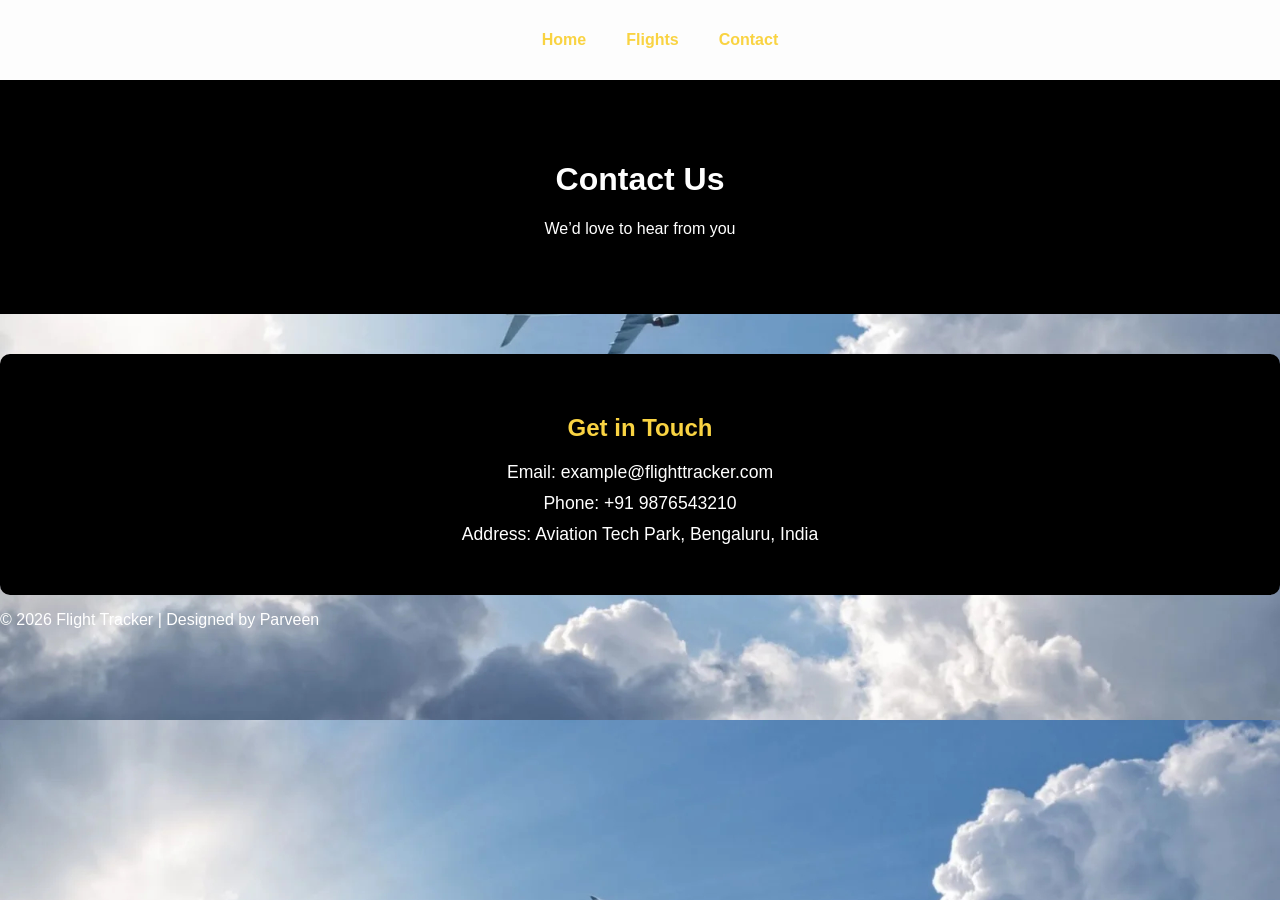
<file: contact.html>
<!DOCTYPE html>
<html lang="en">
<head>
  <meta charset="UTF-8">
  <title>Contact Us</title>
  <link rel="stylesheet" href="style.css">
</head>
<body>
  <nav>
    <ul>
      <li><a href="index.html">Home</a></li>
      <li><a href="flights.html">Flights</a></li>
      <li><a href="contact.html">Contact</a></li>
    </ul>
  </nav>

  <header class="hero">
    <h1>Contact Us</h1>
    <p>We’d love to hear from you</p>
  </header>

  <section class="contact">
    <h2>Get in Touch</h2>
    <p>Email: example@flighttracker.com</p>
    <p>Phone: +91 9876543210</p>
    <p>Address: Aviation Tech Park, Bengaluru, India</p>
  </section>

  <footer>
    <p>&copy; 2026 Flight Tracker | Designed by Parveen</p>
  </footer>
</body>
</html>
</file>
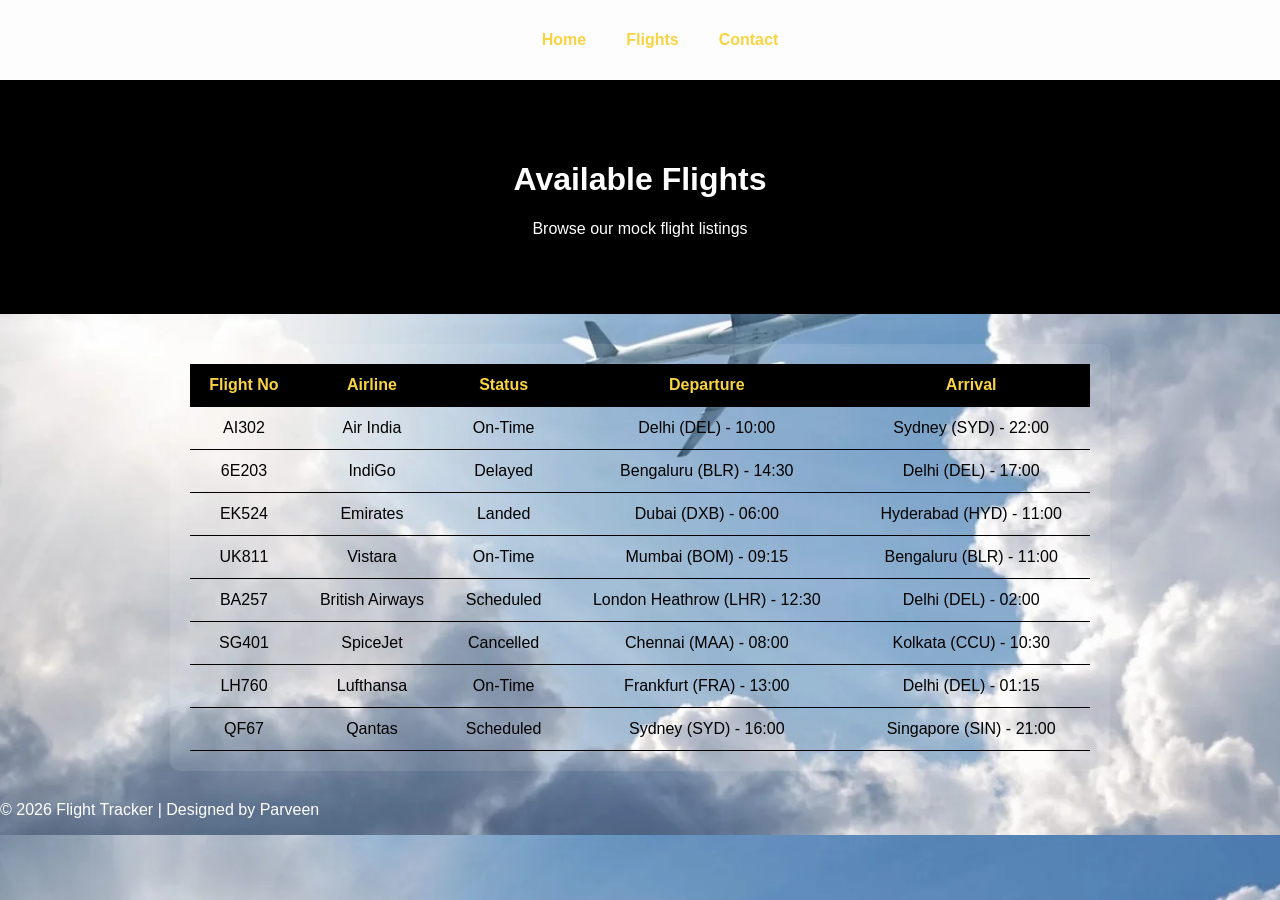
<file: flights.html>
<!DOCTYPE html>
<html lang="en">
<head>
  <meta charset="UTF-8">
  <title>Flights</title>
  <link rel="stylesheet" href="style.css">
</head>
<body>
  <nav>
    <ul>
      <li><a href="index.html">Home</a></li>
      <li><a href="flights.html">Flights</a></li>
      <li><a href="contact.html">Contact</a></li>
    </ul>
  </nav>

  <header class="hero">
    <h1>Available Flights</h1>
    <p>Browse our mock flight listings</p>
  </header>

  <section class="flights-list">
    <table>
      <thead>
        <tr>
          <th>Flight No</th>
          <th>Airline</th>
          <th>Status</th>
          <th>Departure</th>
          <th>Arrival</th>
        </tr>
      </thead>
      <tbody>
        <tr>
          <td>AI302</td>
          <td>Air India</td>
          <td>On-Time</td>
          <td>Delhi (DEL) - 10:00</td>
          <td>Sydney (SYD) - 22:00</td>
        </tr>
        <tr>
          <td>6E203</td>
          <td>IndiGo</td>
          <td>Delayed</td>
          <td>Bengaluru (BLR) - 14:30</td>
          <td>Delhi (DEL) - 17:00</td>
        </tr>
        <tr>
          <td>EK524</td>
          <td>Emirates</td>
          <td>Landed</td>
          <td>Dubai (DXB) - 06:00</td>
          <td>Hyderabad (HYD) - 11:00</td>
        </tr>
        <tr>
          <td>UK811</td>
          <td>Vistara</td>
          <td>On-Time</td>
          <td>Mumbai (BOM) - 09:15</td>
          <td>Bengaluru (BLR) - 11:00</td>
        </tr>
        <tr>
          <td>BA257</td>
          <td>British Airways</td>
          <td>Scheduled</td>
          <td>London Heathrow (LHR) - 12:30</td>
          <td>Delhi (DEL) - 02:00</td>
        </tr>
        <tr>
          <td>SG401</td>
          <td>SpiceJet</td>
          <td>Cancelled</td>
          <td>Chennai (MAA) - 08:00</td>
          <td>Kolkata (CCU) - 10:30</td>
        </tr>
        <tr>
          <td>LH760</td>
          <td>Lufthansa</td>
          <td>On-Time</td>
          <td>Frankfurt (FRA) - 13:00</td>
          <td>Delhi (DEL) - 01:15</td>
        </tr>
        <tr>
          <td>QF67</td>
          <td>Qantas</td>
          <td>Scheduled</td>
          <td>Sydney (SYD) - 16:00</td>
          <td>Singapore (SIN) - 21:00</td>
        </tr>
      </tbody>
    </table>
  </section>

  <footer>
    <p>&copy; 2026 Flight Tracker | Designed by Parveen</p>
  </footer>
</body>
</html>
</file>
<file: style.css>
body {
  font-family: Arial, sans-serif;
  margin: 0;
  padding: 0;
  background: url('flight\ image.jpg');
  background-size: cover;
  color: #ffffff;
}


nav {
  background: rgb(253, 253, 253);
  padding: 15px;
}
nav ul {
  list-style: none;
  display: flex;
  justify-content: center;
}
nav ul li {
  margin: 0 20px;
}
nav ul li a {
  color: #f9d342;
  text-decoration: none;
  font-weight: bold;
}
nav ul li a:hover {
  color: #ffcc00;
}

.hero {
  text-align: center;
  padding: 60px 20px;
  background: hsl(0, 0%, 0%);
}

.search-box {
  text-align: center;
  margin: 40px;
}
input {
  padding: 12px;
  width: 300px;
  border-radius: 5px;
  border: none;
  margin-right: 10px;
}
button {
  padding: 12px 25px;
  border: none;
  border-radius: 5px;
  background: #f9d342;
  color: #000;
  font-weight: bold;
  cursor: pointer;
}
button:hover {
  background: #ffcc00;
}

#result {
  margin: 30px auto;
  background: rgba(255,255,255,0.1);
  padding: 20px;
  border-radius: 10px;
  max-width: 600px;
  text-align: left;
}

#mapSection {
  text-align: center;
  margin: 40px;
}
#map {
  height: 400px;
  width: 80%;
  margin: 0 auto;
  border-radius: 10px;
}
.flights-list {
  margin: 30px auto;
  max-width: 900px;
  background: rgba(255,255,255,0.1);
  padding: 20px;
  border-radius: 10px;
}

table {
  width: 100%;
  border-collapse: collapse;
}

th, td {
  padding: 12px;
  text-align: center;
  border-bottom: 1px solid #000000;
  color: #000000;
}

th {
  background: rgb(0, 0, 0);
  color: #f9d342;
}
.contact {
  background: #000;       /* solid black background */
  padding: 40px;
  text-align: center;
  margin-top: 40px;
  border-radius: 10px;
}

.contact h2 {
  color: #f9d342;         /* golden yellow for heading */
  margin-bottom: 20px;
}

.contact p {
  margin: 10px 0;
  font-size: 1.1em;
  color: #fff;            /* white text for readability */
}
</file>
